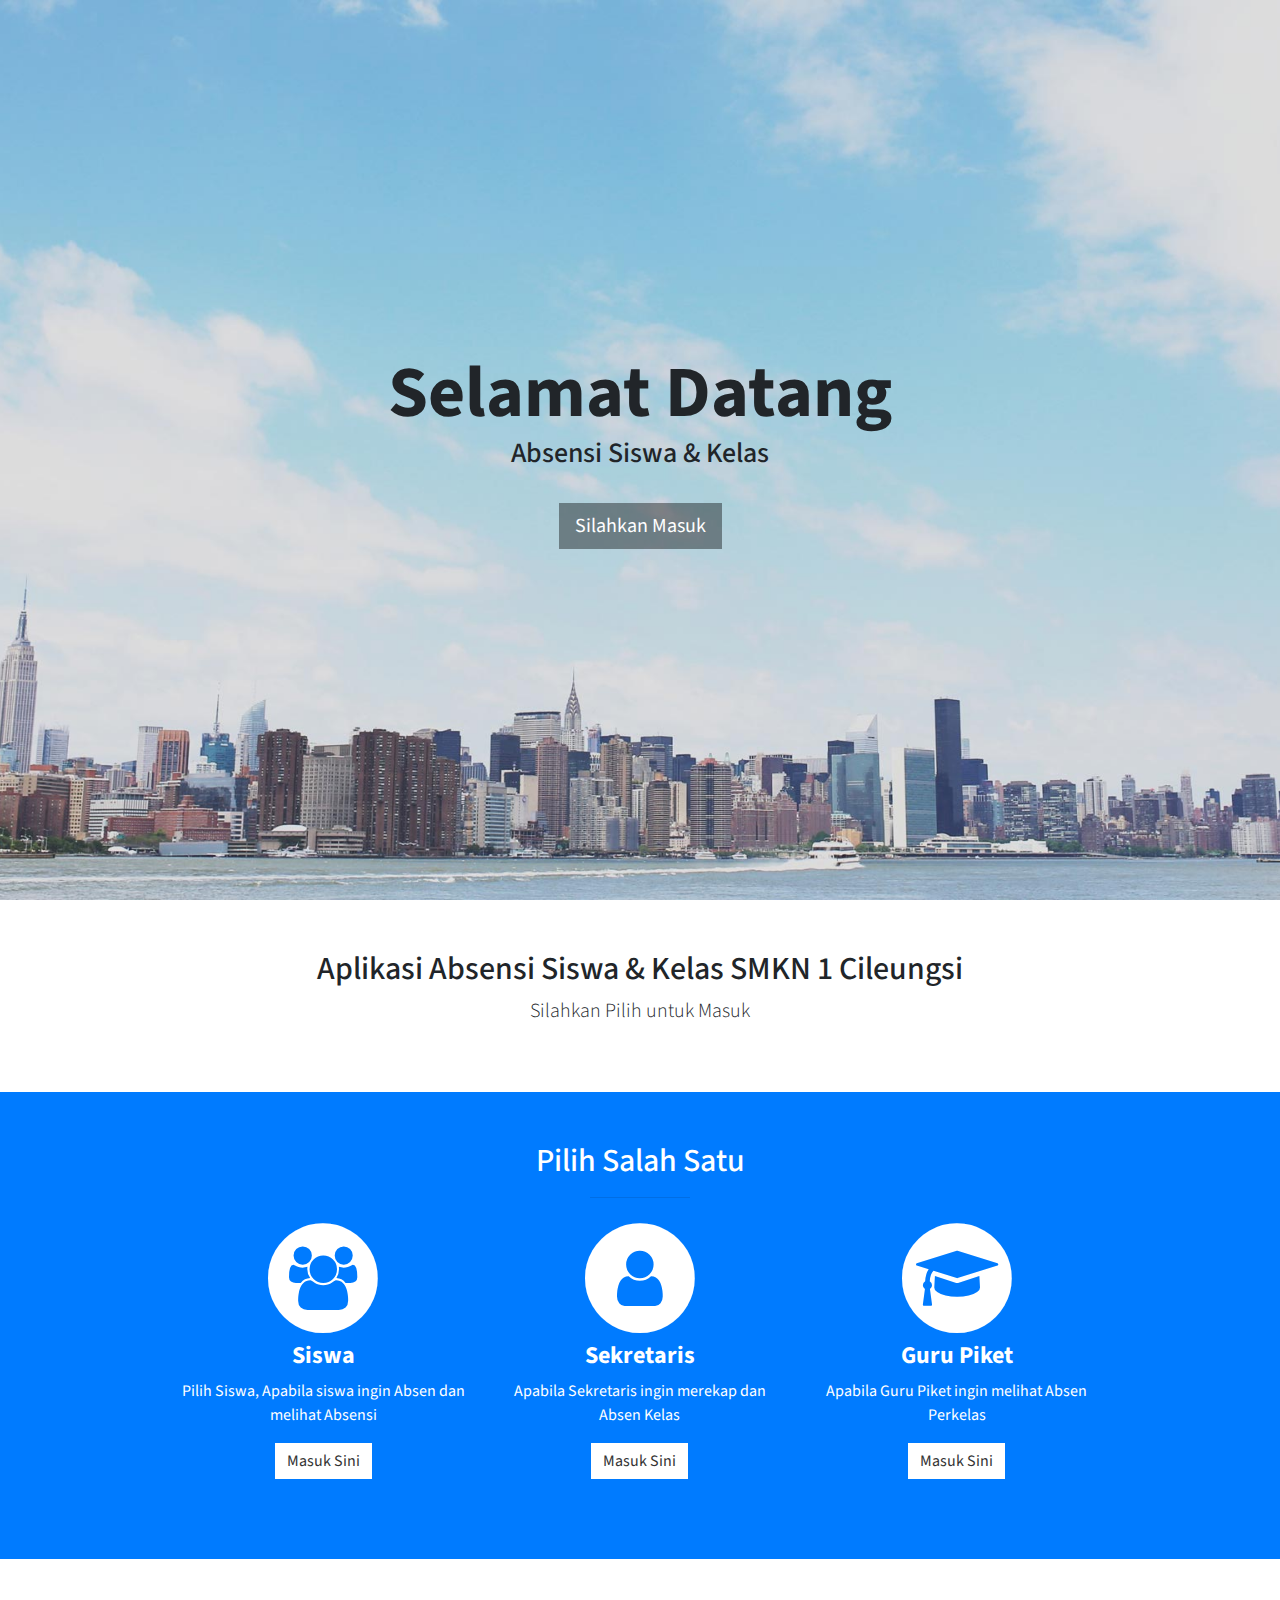
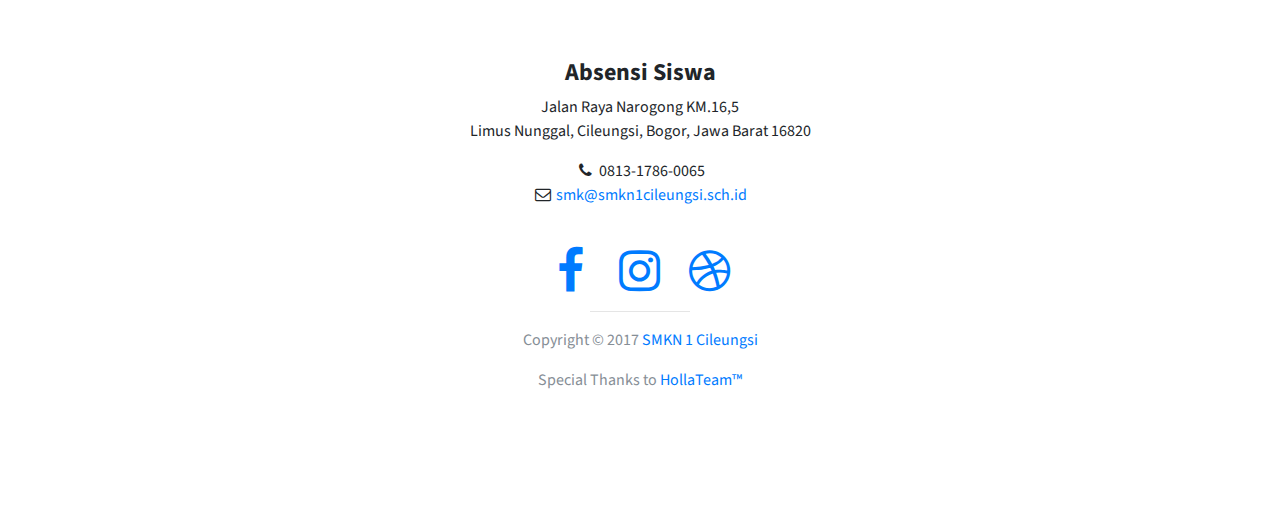
<file: index.html>
<!DOCTYPE html>
<html lang="en">

  <head>

    <meta charset="utf-8">
    <meta name="viewport" content="width=device-width, initial-scale=1, shrink-to-fit=no">
    <meta name="description" content="">
    <meta name="author" content="">

    <title>Home Page</title>

    <!-- Bootstrap Core CSS -->
    <link href="vendor/bootstrap/css/bootstrap.min.css" rel="stylesheet">

    <!-- Custom Fonts -->
    <link href="vendor/font-awesome/css/font-awesome.min.css" rel="stylesheet" type="text/css">
    <link href="https://fonts.googleapis.com/css?family=Source+Sans+Pro:300,400,700,300italic,400italic,700italic" rel="stylesheet" type="text/css">

    <!-- Custom CSS -->
    <link href="css/stylish-portfolio.css" rel="stylesheet">

  </head>

  <body>

    <!-- Header -->
    <header class="header" id="top">
      <div class="text-vertical-center">
        <h1>Selamat Datang</h1>
        <h3>Absensi Siswa &amp; Kelas</h3>
        <br>
        <a href="#about" class="btn btn-dark btn-lg js-scroll-trigger">Silahkan Masuk</a>
      </div>
    </header>

    <!-- About -->
    <section id="about" class="about">
      <div class="container text-center">
        <h2>Aplikasi Absensi Siswa &amp; Kelas SMKN 1 Cileungsi </h2>
        <p class="lead">Silahkan Pilih untuk Masuk</p>
      </div>
      <!-- /.container -->
    </section>

    <!-- Services -->
    <section id="services" class="services bg-primary text-white">
      <div class="container">
        <div class="row text-center">
          <div class="col-lg-10 mx-auto">
            <h2>Pilih Salah Satu</h2>
            <hr class="small">
            <div class="row">
              <div class="col-md-4 col-sm-7">
                <div class="service-item">
                  <span class="fa-stack fa-4x">
                    <i class="fa fa-circle fa-stack-2x"></i>
                    <i class="fa fa-users fa-stack-1x text-primary"></i>
                  </span>
                  <h4>
                    <strong>Siswa</strong>
                  </h4>
                  <p>Pilih Siswa, Apabila siswa ingin Absen dan melihat Absensi</p>
                  <a href="siswa" class="btn btn-light">Masuk Sini</a>
                </div>
              </div>
              <div class="col-md-4 col-sm-7">
                <div class="service-item">
                  <span class="fa-stack fa-4x">
                    <i class="fa fa-circle fa-stack-2x"></i>
                    <i class="fa fa-user fa-stack-1x text-primary"></i>
                  </span>
                  <h4>
                    <strong>Sekretaris</strong>

                  </h4>
                  <p>Apabila Sekretaris ingin merekap dan Absen Kelas</p>
                  <a href="sekertaris" class="btn btn-light">Masuk Sini</a>
                </div>
              </div>
              <div class="col-md-4 col-sm-6">
                <div class="service-item">
                  <span class="fa-stack fa-4x">
                    <i class="fa fa-circle fa-stack-2x"></i>
                    <i class="fa fa-graduation-cap fa-stack-1x text-primary"></i>
                  </span>
                  <h4>
                    <strong>Guru Piket</strong>
                  </h4>
                  <p>Apabila Guru Piket ingin melihat Absen Perkelas</p>
                  <a href="admin" class="btn btn-light">Masuk Sini</a>
                </div>
              </div>
              
            </div>
            <!-- /.row (nested) -->
          </div>
          <!-- /.col-lg-10 -->
        </div>
        <!-- /.row -->
      </div>
      <!-- /.container -->
    </section>
    <!-- Footer -->
    <footer>
      <div class="container">
        <div class="row">
          <div class="col-lg-10 mx-auto text-center">
            <h4>
              <strong>Absensi Siswa</strong>
            </h4>
            <p>Jalan Raya Narogong KM.16,5
              <br>Limus Nunggal, Cileungsi, Bogor, Jawa Barat 16820</p>
            <ul class="list-unstyled">
              <li>
                <i class="fa fa-phone fa-fw"></i>
                 0813-1786-0065</li>
              <li>
                <i class="fa fa-envelope-o fa-fw"></i>
                <a href="mailto:smk@smkn1cileungsi.sch.id">smk@smkn1cileungsi.sch.id</a>
              </li>
            </ul>
            <br>
            <ul class="list-inline">
              <li class="list-inline-item">
                <a href="https://www.facebook.com/smk1cileungsi/">
                  <i class="fa fa-facebook fa-fw fa-3x"></i>
                </a>
              </li>
              <li class="list-inline-item">
                <a href="https://www.instagram.com/smkn1cileungsi/">
                  <i class="fa fa-instagram fa-fw fa-3x"></i>
                </a>
              </li>
              <li class="list-inline-item">
                <a href="http://www.smkn1cileungsi.sch.id">
                  <i class="fa fa-dribbble fa-fw fa-3x"></i>
                </a>
              </li>
            </ul>
            <hr class="small">
            <p class="text-muted">Copyright &copy; 2017 <a href="http://www.smkn1cileungsi.sch.id">SMKN 1 Cileungsi</a></p>
            <p class="text-muted">Special Thanks to <a href="about.html">HollaTeam™</a></p>
          </div>
        </div>
      </div>
      <a id="to-top" href="#top" class="btn btn-dark btn-lg js-scroll-trigger">
        <i class="fa fa-chevron-up fa-fw fa-1x"></i>
      </a>
    </footer>

    <!-- Bootstrap core JavaScript -->
    <script src="vendor/jquery/jquery.min.js"></script>
    <script src="vendor/bootstrap/js/bootstrap.bundle.min.js"></script>

    <!-- Plugin JavaScript -->
    <script src="vendor/jquery-easing/jquery.easing.min.js"></script>

    <!-- Custom scripts for this template -->
    <script src="js/stylish-portfolio.js"></script>

  </body>

</html>
</file>
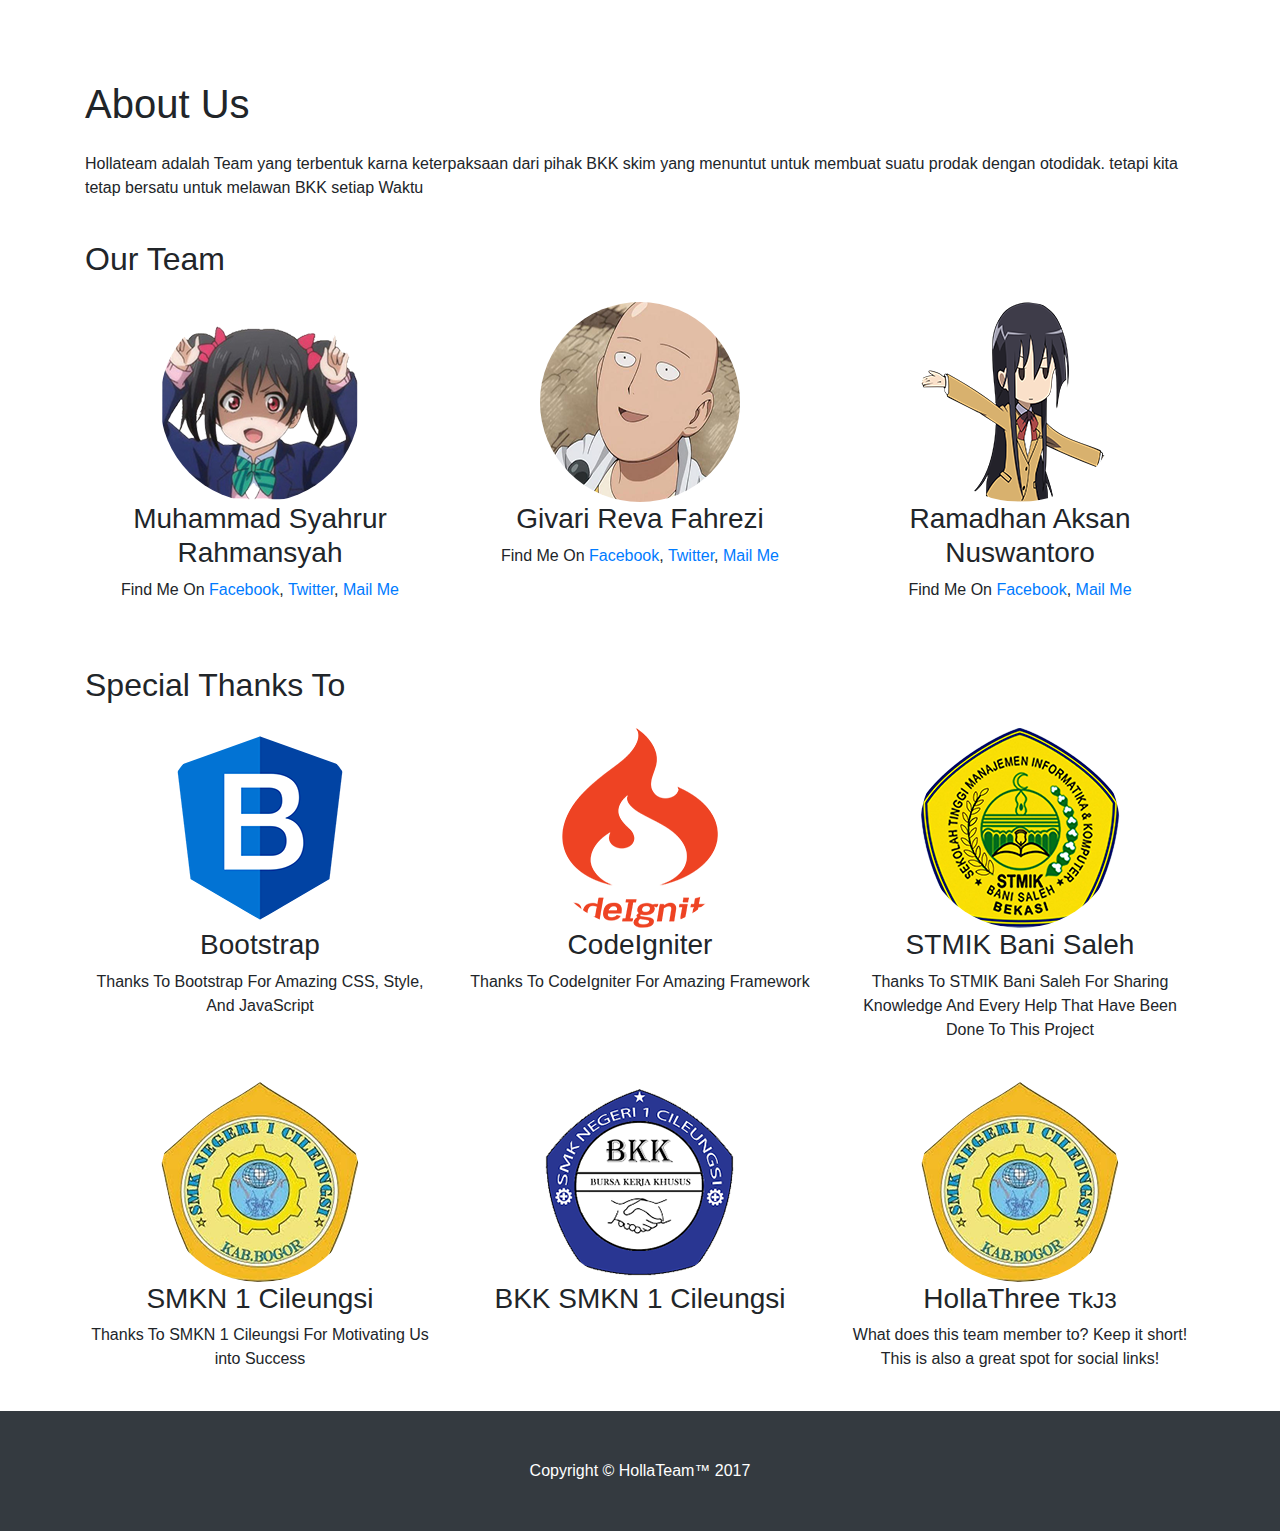
<file: about.html>
<!DOCTYPE html>
<html lang="en">

  <head>

    <meta charset="utf-8">
    <meta name="viewport" content="width=device-width, initial-scale=1, shrink-to-fit=no">
    <meta name="description" content="">
    <meta name="author" content="">

    <title>About Us</title>

    <!-- Bootstrap core CSS -->
    <link href="vendor/bootstrap/css/bootstrap.min.css" rel="stylesheet">

    <!-- Custom styles for this template -->
    <link href="css/round-about.css" rel="stylesheet">

  </head>

  <body>
    <div class="container">

      <!-- Introduction Row -->
      <h1 class="my-4">About Us</h1>
      <p>Hollateam adalah Team yang terbentuk karna keterpaksaan dari pihak BKK skim yang menuntut untuk membuat suatu prodak dengan otodidak. tetapi kita tetap bersatu untuk melawan BKK setiap Waktu</p>

      <!-- Team Members Row -->
      <div class="row">
        <div class="col-lg-12">
          <h2 class="my-4">Our Team</h2>
        </div>
        <div class="col-lg-4 col-sm-6 text-center mb-4">
          <img class="rounded-circle img-fluid d-block mx-auto" src="img/zxcasd.png" alt="">
          <h3>Muhammad Syahrur Rahmansyah</h3>
          <p>Find Me On <a href="http://facebook.com/junior.arwork">Facebook</a>, <a href="https://twitter.com/mrjunior404_id">Twitter</a>, <a href="mailto: mrjunior403@gmail.com">Mail Me</a></p>
        </div>
        <div class="col-lg-4 col-sm-6 text-center mb-4">
          <img class="rounded-circle img-fluid d-block mx-auto" src="img/stm.png" alt="">
          <h3>Givari Reva Fahrezi
          </h3>
          <p>Find Me On <a href="https://www.facebook.com/givari.reva1002">Facebook</a>, <a href="https://twitter.com/givari_reva">Twitter</a>, <a href="mailto: izvaiz16@gmail.com">Mail Me</a></p>
        </div>
        <div class="col-lg-4 col-sm-6 text-center mb-4">
          <img class="rounded-circle img-fluid d-block mx-auto" src="img/sh.png" alt="">
          <h3>Ramadhan Aksan Nuswantoro
          </h3>
          <p>Find Me On <a href="https://www.facebook.com/major.denis.9">Facebook</a>, <a href="mailto: denis.ajaahh@gmail.com">Mail Me</a></p>
        </div>
        <div class="col-lg-12">
          <h2 class="my-4">Special Thanks To</h2>
        </div>
        <div class="col-lg-4 col-sm-6 text-center mb-4">
          <img class="rounded-circle img-fluid d-block mx-auto" src="img/bs.png" alt="">
          <h3>Bootstrap
          </h3>
          <p>Thanks To Bootstrap For Amazing CSS, Style, And JavaScript</p>
        </div>
        <div class="col-lg-4 col-sm-6 text-center mb-4">
          <img class="rounded-circle img-fluid d-block mx-auto" src="img/igniter.png" alt="">
          <h3>CodeIgniter</h3>
          <p>Thanks To CodeIgniter For Amazing Framework</p>
        </div>
        <div class="col-lg-4 col-sm-6 text-center mb-4">
          <img class="rounded-circle img-fluid d-block mx-auto" src="img/stmik.png" alt="">
          <h3>STMIK Bani Saleh
          </h3>
          <p>Thanks To STMIK Bani Saleh For Sharing Knowledge And Every Help That Have Been Done To This Project</p>
        </div>
        <div class="col-lg-4 col-sm-6 text-center mb-4">
          <img class="rounded-circle img-fluid d-block mx-auto" src="img/logo_smk.png" alt="">
          <h3>SMKN 1 Cileungsi
          </h3>
          <p>Thanks To SMKN 1 Cileungsi For Motivating Us into Success</p>
        </div>
        <div class="col-lg-4 col-sm-6 text-center mb-4">
          <img class="rounded-circle img-fluid d-block mx-auto" src="img/bkk.png" alt="">
          <h3>BKK SMKN 1 Cileungsi</h3>
          <p></p>
        </div>
        <div class="col-lg-4 col-sm-6 text-center mb-4">
          <img class="rounded-circle img-fluid d-block mx-auto" src="img/logo_smk.png" alt="">
          <h3>HollaThree <small>TkJ3</small>
          </h3>
          <p>What does this team member to? Keep it short! This is also a great spot for social links!</p>
        </div>
      </div>

    </div>
    <!-- /.container -->

    <!-- Footer -->
    <footer class="py-5 bg-dark">
      <div class="container">
        <p class="m-0 text-center text-white">Copyright &copy; HollaTeam™ 2017</p>
      </div>
      <!-- /.container -->
    </footer>

    <!-- Bootstrap core JavaScript -->
    <script src="vendor/jquery/jquery.min.js"></script>
    <script src="vendor/bootstrap/js/bootstrap.bundle.min.js"></script>

  </body>

</html>
</file>
<file: css/stylish-portfolio.css>
/*!
 * Start Bootstrap - Stylish Portfolio (https://startbootstrap.com/template-overviews/stylish-portfolio)
 * Copyright 2013-2017 Start Bootstrap
 * Licensed under MIT (https://github.com/BlackrockDigital/startbootstrap-stylish-portfolio/blob/master/LICENSE)
 */

/* Global Styles */

html, body {
  width: 100%;
  height: 100%;
}

body {
  font-family: 'Source Sans Pro', 'Helvetica Neue', Helvetica, Arial, sans-serif;
}

.text-vertical-center {
  display: table-cell;
  text-align: center;
  vertical-align: middle;
}

.text-vertical-center h1 {
  font-size: 4.5em;
  font-weight: 700;
  margin: 0;
  padding: 0;
}


/* Custom Button Styles */

.btn-dark {
  color: #fff;
  border: none;
  border-radius: 0;
  background-color: rgba(0, 0, 0, .4);
}

.btn-dark:hover, .btn-dark:focus, .btn-dark:active {
  color: #fff;
  background-color: rgba(0, 0, 0, .7);
}

.btn-light {
  color: #333;
  border: none;
  border-radius: 0;
  background-color: rgb(255, 255, 255);
}

.btn-light:hover, .btn-light:focus, .btn-light:active {
  color: #333;
  background-color: rgba(255, 255, 255, .8);
}


/* Custom Horizontal Rule */

hr.small {
  max-width: 100px;
}


/* Side Menu */

#sidebar-wrapper {
  position: fixed;
  z-index: 1000;
  right: 0;
  overflow-y: auto;
  width: 250px;
  height: 100%;
  -webkit-transition: all .4s ease 0s;
  -moz-transition: all .4s ease 0s;
  -ms-transition: all .4s ease 0s;
  -o-transition: all .4s ease 0s;
  transition: all .4s ease 0s;
  transform: translateX(250px);
  background: #222;
}

.sidebar-nav {
  position: absolute;
  top: 0;
  width: 250px;
  margin: 0;
  padding: 0;
  list-style: none;
}

.sidebar-nav li {
  line-height: 40px;
  text-indent: 20px;
}

.sidebar-nav li a {
  display: block;
  text-decoration: none;
  color: #999;
}

.sidebar-nav li a:hover {
  text-decoration: none;
  color: #fff;
  background: rgba(255, 255, 255, .2);
}

.sidebar-nav li a:active, .sidebar-nav li a:focus {
  text-decoration: none;
}

.sidebar-nav>.sidebar-brand {
  font-size: 18px;
  line-height: 55px;
  height: 55px;
}

.sidebar-nav>.sidebar-brand a {
  color: #999;
}

.sidebar-nav>.sidebar-brand a:hover {
  color: #fff;
  background: none;
}

#menu-toggle {
  position: fixed;
  z-index: 1;
  top: 0;
  right: 0;
}

#sidebar-wrapper.active {
  right: 250px;
  width: 250px;
  -webkit-transition: all .4s ease 0s;
  -moz-transition: all .4s ease 0s;
  -ms-transition: all .4s ease 0s;
  -o-transition: all .4s ease 0s;
  transition: all .4s ease 0s;
}

.toggle {
  font-size: 1em;
  margin: 5px 5px 0 0;
  padding: 15px 20px;
}


/* Header */

.header {
  position: relative;
  display: table;
  width: 100%;
  height: 100%;
  background: url(../img/bg.jpg) no-repeat center center scroll;
  -webkit-background-size: cover;
  -moz-background-size: cover;
  -o-background-size: cover;
  background-size: cover;
}


/* About */

.about {
  padding: 50px 0;
}


/* Services */

.services {
  padding: 50px 0;
}

.service-item {
  margin-bottom: 30px;
}


/* Callout */

.callout {
  display: table;
  width: 100%;
  height: 400px;
  color: #fff;
  background: url(../img/callout.jpg) no-repeat center center scroll;
  -webkit-background-size: cover;
  -moz-background-size: cover;
  -o-background-size: cover;
  background-size: cover;
}


/* Portfolio */

.portfolio {
  padding: 50px 0;
}

.portfolio-item {
  margin-bottom: 30px;
}

.img-portfolio {
  margin: 0 auto;
}

.img-portfolio:hover {
  opacity: .8;
}


/* Call to Action */

.call-to-action {
  padding: 50px 0;
}

.call-to-action .btn {
  margin: 10px;
}


/* Map */

.map {
  height: 500px;
}

@media(max-width:768px) {
  .map {
    height: 75%;
  }
}

.map iframe {
  pointer-events: none;
}


/* Footer */

footer {
  padding: 100px 0;
}

#to-top {
  font-size: 1em;
  position: fixed;
  right: 5px;
  bottom: 5px;
  display: none;
  padding: 15px 20px;
}
</file>
<file: css/round-about.css>
/*!
 * Start Bootstrap - Round About (https://startbootstrap.com/template-overviews/round-about)
 * Copyright 2013-2017 Start Bootstrap
 * Licensed under MIT (https://github.com/BlackrockDigital/startbootstrap-round-about/blob/master/LICENSE)
 */

body {
  padding-top: 54px;
}

@media (min-width: 992px) {
  body {
    padding-top: 56px;
  }
}
</file>
